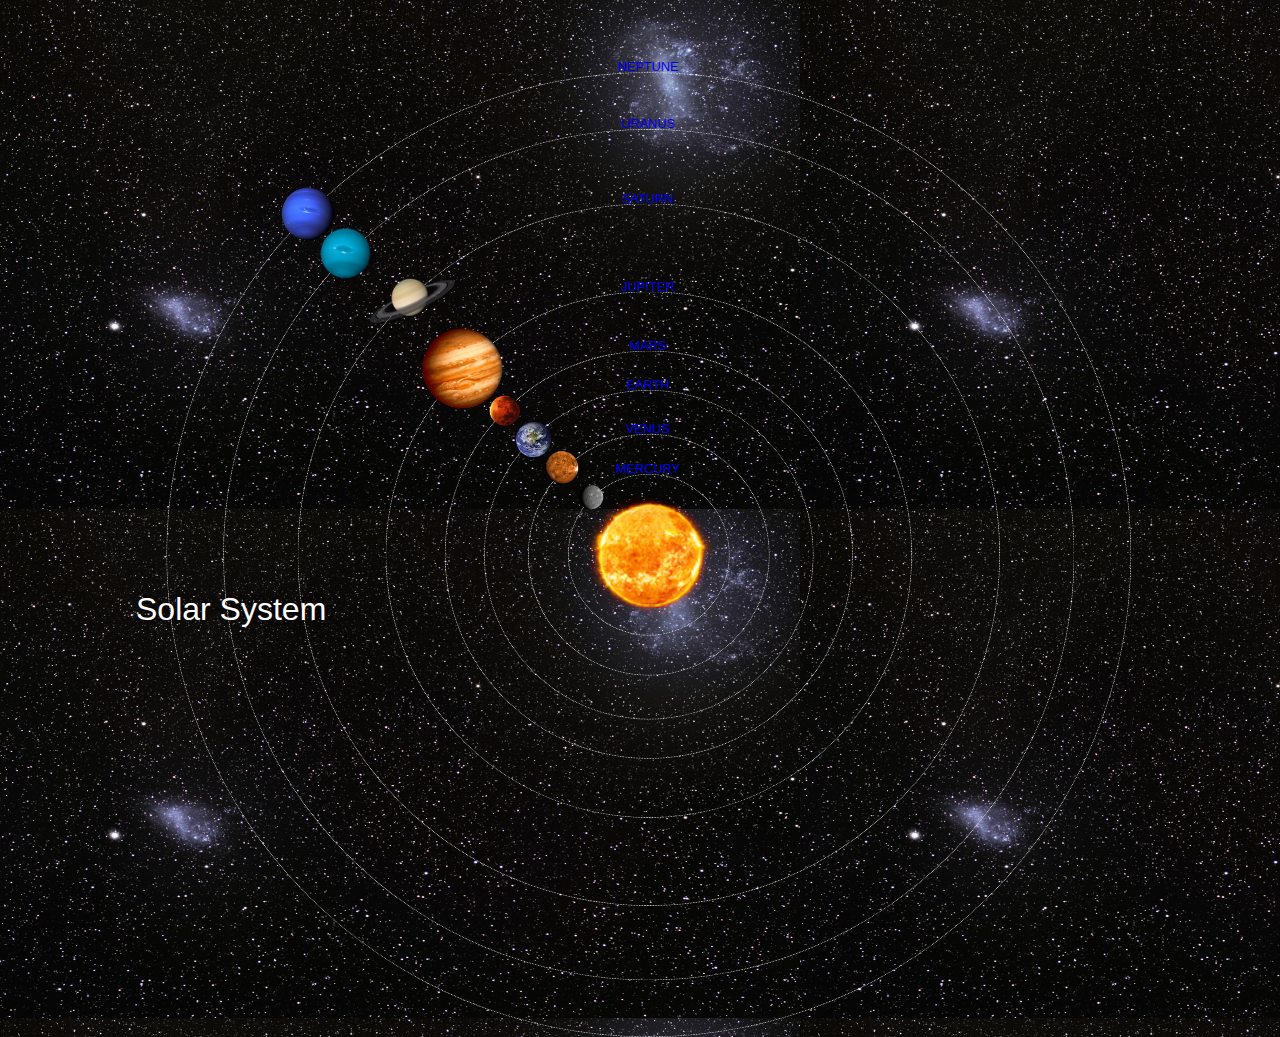
<file: index.html>
<!DOCTYPE html>
<html>
    <head>
        <title>Solar systemk</title>
        <link rel=stylesheet href=style.css>
    
    </head>
    <body>
        <div id="container">
            <h1>Solar System</h1>
            <a href="sun.html"><img src="images/sun.png" id="sun"/></a>
            
            <div id="neptune-orbit">
                <a href="neptune.html"><img src="images/neptune.png" id="neptune"></a>
            </div>
            <div id="neptune-label" class=label-box>
                <a href="neptune.html">NEPTUNE</a>
            </div>

            <div id="uranus-orbit">
                <a href="uranus.html"><img src="images/uranus.png" id="uranus"></a>
            </div>
            <div id="uranus-label" class=label-box>
                <a href="uranus.html">URANUS</a>
            </div>
            
            <div id="saturn-orbit">
                <a href="saturn.html"><img src="images/saturn.png" id="saturn"></a>
            </div>
            <div id="saturn-label" class=label-box>
                <a href="saturn.html">SATURN</a>
            </div>

            <div id="jupiter-orbit">
                <a href="jupiter.html"><img src="images/jupiter.png" id="jupiter"></a>
            </div>
            <div id="jupiter-label" class=label-box>
                <a href="jupiter.html">JUPITER</a>
            </div>

            <div id="mars-orbit">
                <a href="mars.html"><img src="images/mars.png" id="mars"></a>
            </div>
            <div id="mars-label" class=label-box>
                <a href="mars.html">MARS</a>
            </div>

            <div id="earth-orbit">
                <a href="earth.html"><img src="images/earth.png" id="earth"></a>
            </div>
            <div id="earth-label" class=label-box>
                <a href="earth.html">EARTH</a>
            </div>

            <div id="venus-orbit">
                <a href="venus.html"><img src="images/venus.png" id="venus"></a>
            </div>
            <div id="venus-label" class=label-box>
                <a href="venus.html">VENUS</a>
            </div>

            <div id="mercury-orbit">
                <a href="mercury.html"><img src="images/mercury.png" id="mercury"></a>
            </div>
            <div id="mercury-label" class=label-box>
                <a href="mercury.html">MERCURY</a>
            </div>

            
        </div>
       
    </body>
</html>
</file>
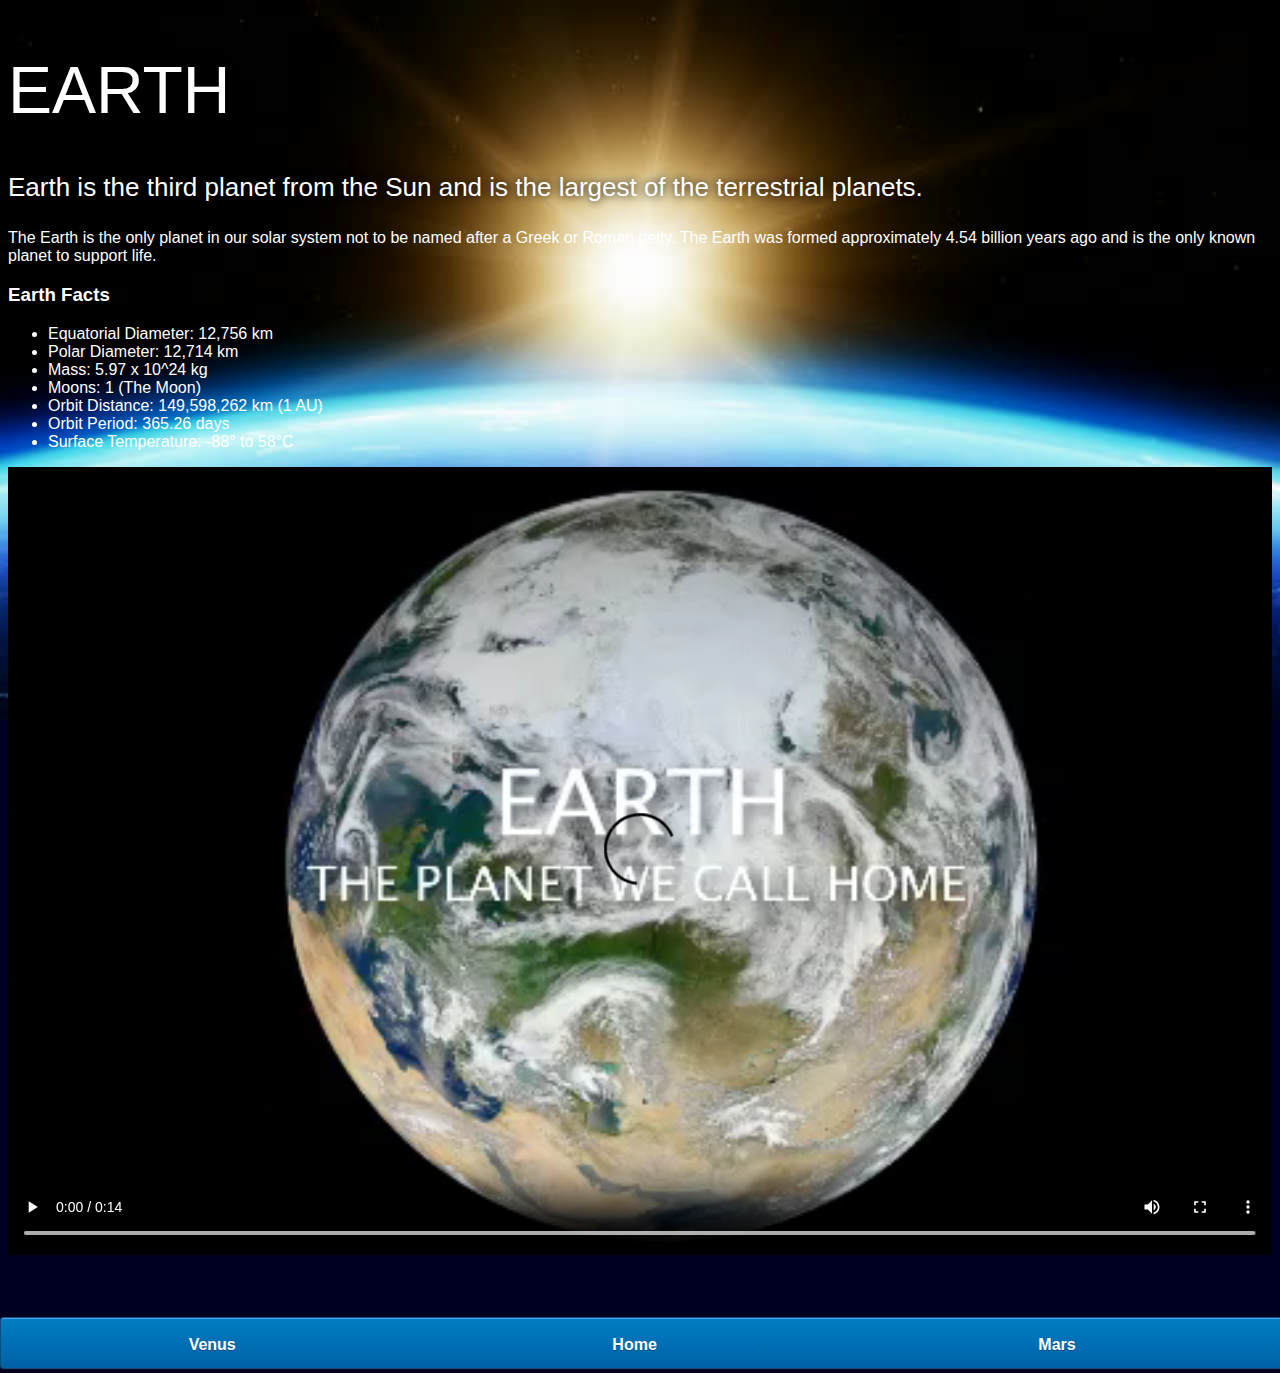
<file: earth.html>
<!DOCTYPE html>
<html>
    <head>
        <title>Solar systemk</title>
        <link rel=stylesheet href="style-pages.css">
    
    </head>
    <body>
        <div id="main">
            <div id="content">
                <h1>Earth</h1>
                <p class="intro">
                    Earth is the third planet from the Sun and is the largest of the terrestrial planets. 
                </p>             

                <p>
                    The Earth is the only planet in our solar system not to be named after a Greek or Roman deity. The Earth was formed approximately 4.54 billion years ago and is the only known planet to support life.
                </p>

                <h3>Earth Facts</h3>
                <ul>
                    <li>Equatorial Diameter:	12,756 km</li>
                    <li>Polar Diameter:	12,714 km</li>
                    <li>Mass:	5.97 x 10^24 kg</li>
                    <li>Moons:	1 (The Moon)</li>
                    <li>Orbit Distance:	149,598,262 km (1 AU)</li>
                    <li>Orbit Period:	365.26 days</li>
                    <li>Surface Temperature:	-88&deg; to 58&deg;C</li>
                </ul>
                <video id="video" controls>
                    <source src="videos/earth-video.mp4" type="video/mp4">
                </video>

            </div>

            <div id="tabs-bottom">
                <a href="venus.html">Venus</a>
                <a href="index.html">Home</a>
                <a href="mars.html">Mars</a>
            </div>
            
        </div>
       
    </body>
</html>
</file>
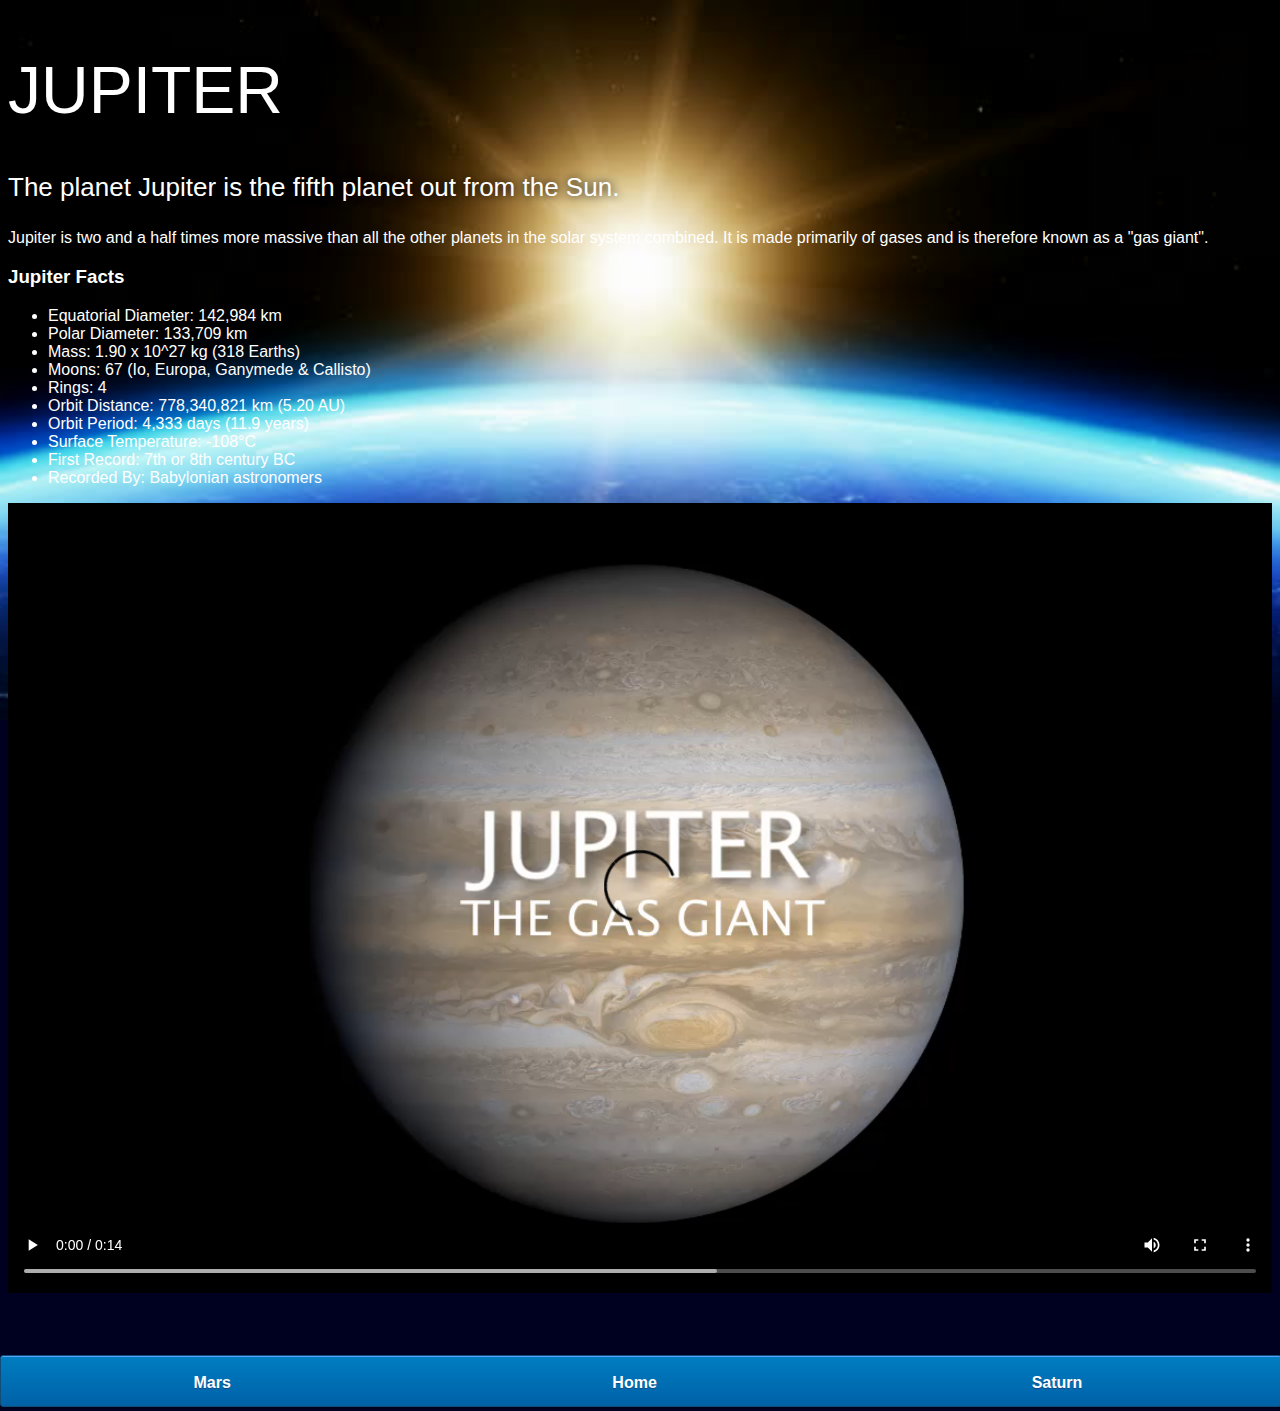
<file: jupiter.html>
<!DOCTYPE html>
<html>
    <head>
        <title>Solar systemk</title>
        <link rel=stylesheet href="style-pages.css">
    
    </head>
    <body>
        <div id="main">
            <div id="content">
                <h1>Jupiter</h1>
                <p class="intro">
                    The planet Jupiter is the fifth planet out from the Sun.
                </p>             

                <p>
                    Jupiter is two and a half times more massive than all the other planets in the solar system combined. It is made primarily of gases and is therefore known as a "gas giant".
                </p>

                <h3>Jupiter Facts</h3>
                <ul>
                    <li>Equatorial Diameter:	142,984 km</li>
                    <li>Polar Diameter:	133,709 km</li>
                    <li>Mass:	1.90 x 10^27 kg (318 Earths)</li>
                    <li>Moons:	67 (Io, Europa, Ganymede & Callisto)</li>
                    <li>Rings:	4</li>
                    <li>Orbit Distance:	778,340,821 km (5.20 AU)</li>
                    <li>Orbit Period:	4,333 days (11.9 years)</li>
                    <li>Surface Temperature:	-108&deg;C</li>
                    <li>First Record:	7th or 8th century BC</li>
                    <li>Recorded By:	Babylonian astronomers</li>
                </ul>
                <video id="video" controls>
                    <source src="videos/jupiter-video.mp4" type="video/mp4">
                </video>

            </div>

            <div id="tabs-bottom">
                <a href="mars.html">Mars</a>
                <a href="index.html">Home</a>
                <a href="saturn.html">Saturn</a>
            </div>
            
        </div>
       
    </body>
</html>
</file>
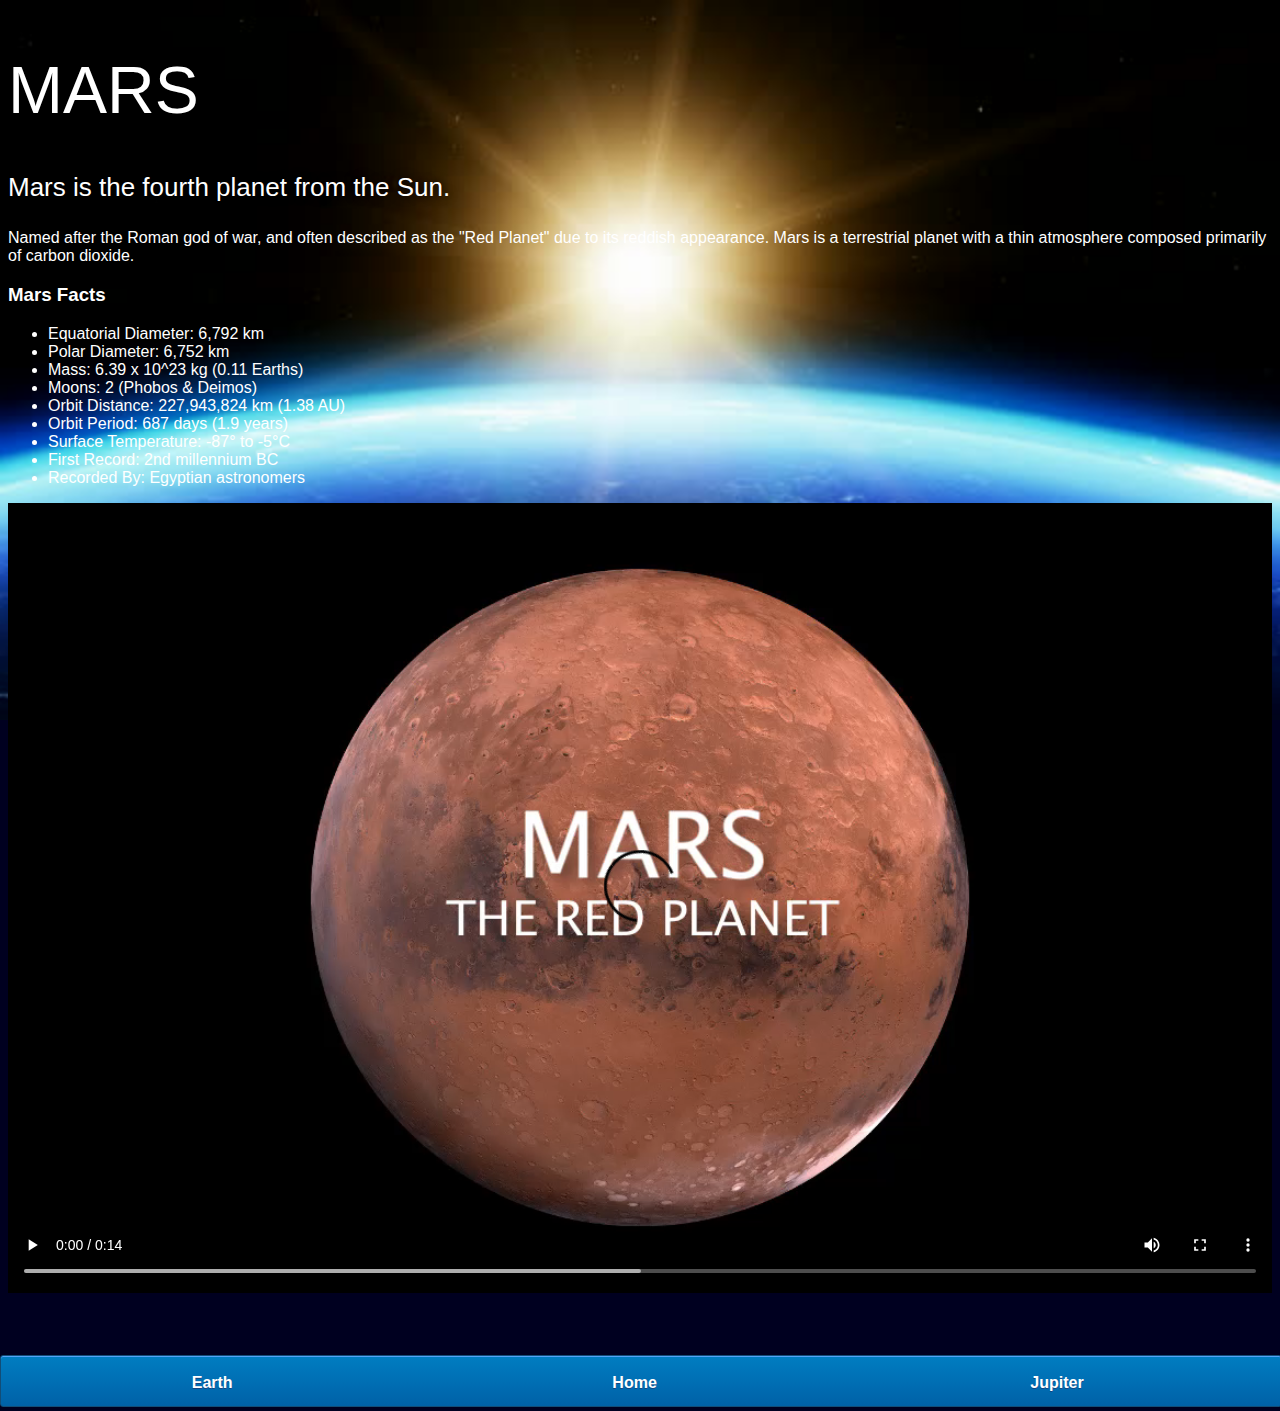
<file: mars.html>
<!DOCTYPE html>
<html>
    <head>
        <title>Solar systemk</title>
        <link rel=stylesheet href="style-pages.css">
    
    </head>
    <body>
        <div id="main">
            <div id="content">
                <h1>Mars</h1>
                <p class="intro">
                    Mars is the fourth planet from the Sun.  
                </p>             

                <p>
                    Named after the Roman god of war, and often described as the "Red Planet" due to its reddish appearance. Mars is a terrestrial planet with a thin atmosphere composed primarily of carbon dioxide.
                </p>

                <h3>Mars Facts</h3>
                <ul>
                    <li>Equatorial Diameter:	6,792 km</li>
                    <li>Polar Diameter:	6,752 km</li>
                    <li>Mass:	6.39 x 10^23 kg (0.11 Earths)</li>
                    <li>Moons:	2 (Phobos & Deimos)</li>
                    <li>Orbit Distance:	227,943,824 km (1.38 AU)</li>
                    <li>Orbit Period:	687 days (1.9 years)</li>
                    <li>Surface Temperature:	-87&deg; to -5&deg;C</li>
                    <li>First Record:	2nd millennium BC</li>
                    <li>Recorded By:	Egyptian astronomers</li>
                </ul>
                <video id="video" controls>
                    <source src="videos/mars-video.mp4" type="video/mp4">
                </video>

            </div>

            <div id="tabs-bottom">
                <a href="earth.html">Earth</a>
                <a href="index.html">Home</a>
                <a href="jupiter.html">Jupiter</a>
            </div>
            
        </div>
       
    </body>
</html>
</file>
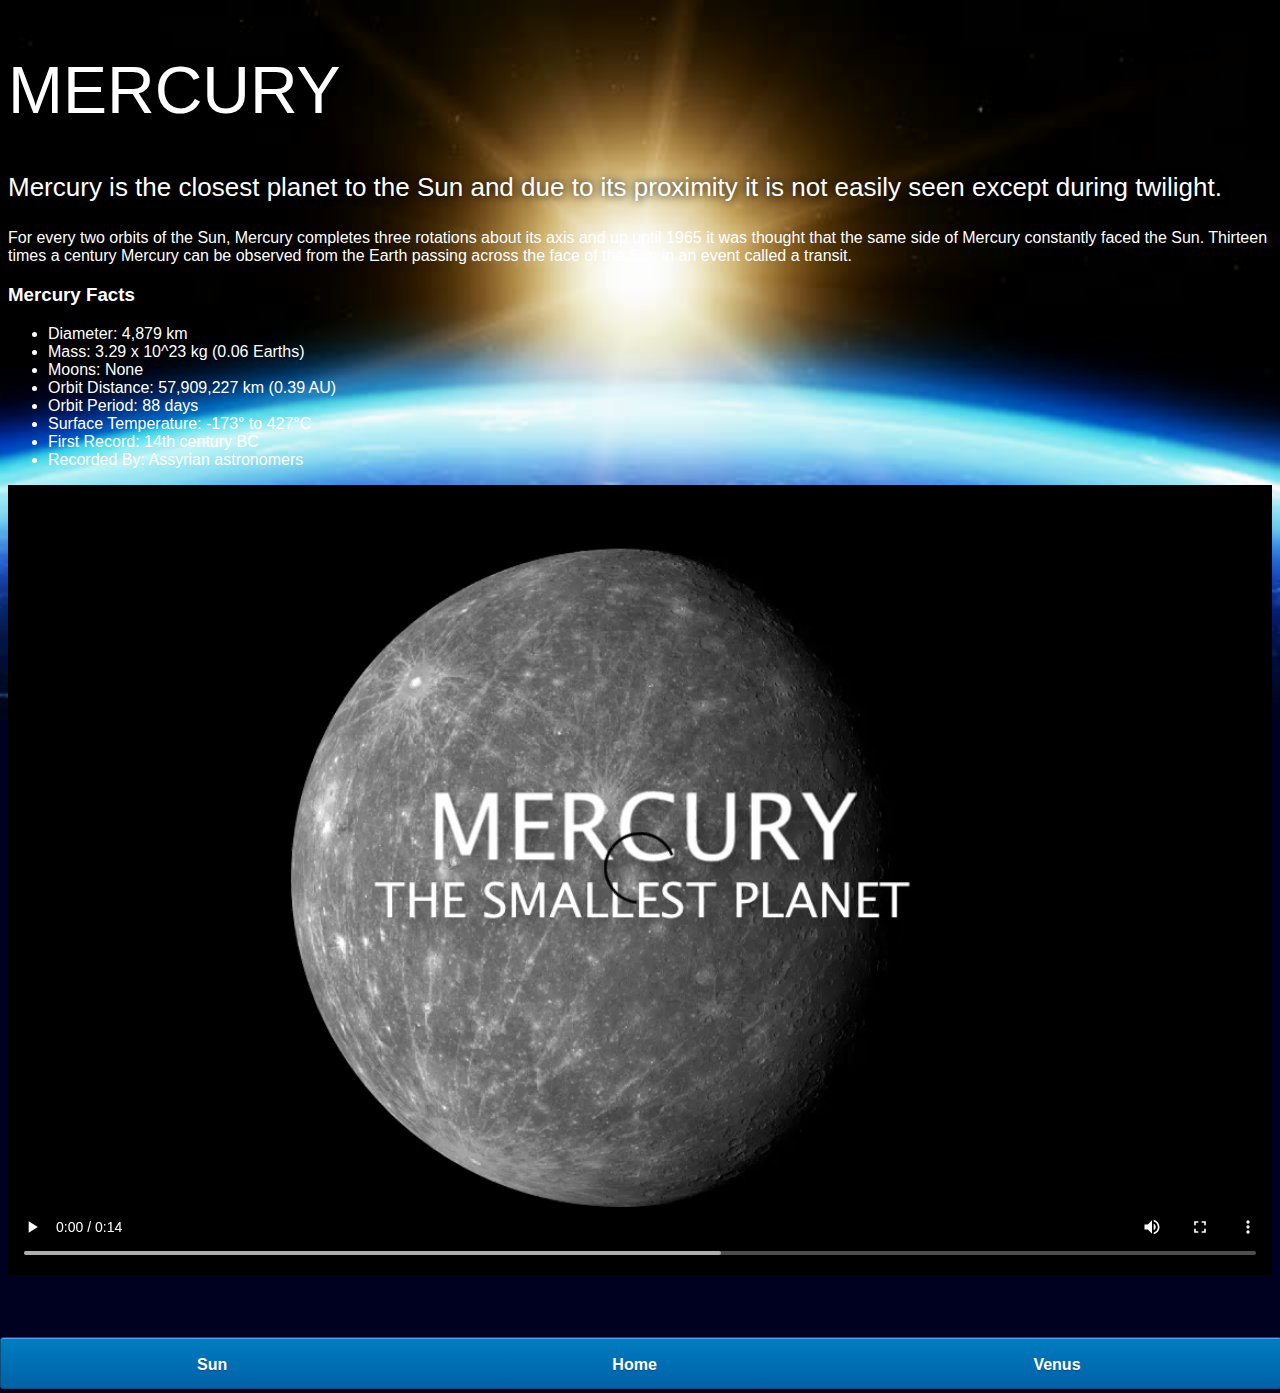
<file: mercury.html>
<!DOCTYPE html>
<html>
    <head>
        <title>Solar systemk</title>
        <link rel=stylesheet href="style-pages.css">
    
    </head>
    <body>
        <div id="main">
            <div id="content">
                <h1>Mercury</h1>
                <p class="intro">
                    Mercury is the closest planet to the Sun and due to its proximity it is not easily seen except during twilight. 
                </p>             

                <p>
                    For every two orbits of the Sun, Mercury completes three rotations about its axis and up until 1965 it was thought that the same side of Mercury constantly faced the Sun. Thirteen times a century Mercury can be observed from the Earth passing across the face of the Sun in an event called a transit.
                </p>

                <h3>Mercury Facts</h3>
                <ul>
                    <li>Diameter:	4,879 km</li>
                    <li>Mass:	3.29 x 10^23 kg (0.06 Earths)</li>
                    <li>Moons:	None</li>
                    <li>Orbit Distance:	57,909,227 km (0.39 AU)</li>
                    <li>Orbit Period:	88 days</li>
                    <li>Surface Temperature:	-173&deg; to 427&deg;C</li>
                    <li>First Record:	14th century BC</li>
                    <li>Recorded By:	Assyrian astronomers</li>
                </ul>
                <video id="video" controls>
                    <source src="videos/mercury-video.mp4" type="video/mp4">
                </video>

            </div>

            <div id="tabs-bottom">
                <a href="sun.html">Sun</a>
                <a href="index.html">Home</a>
                <a href="venus.html">Venus</a>
            </div>
            
        </div>
       
    </body>
</html>
</file>
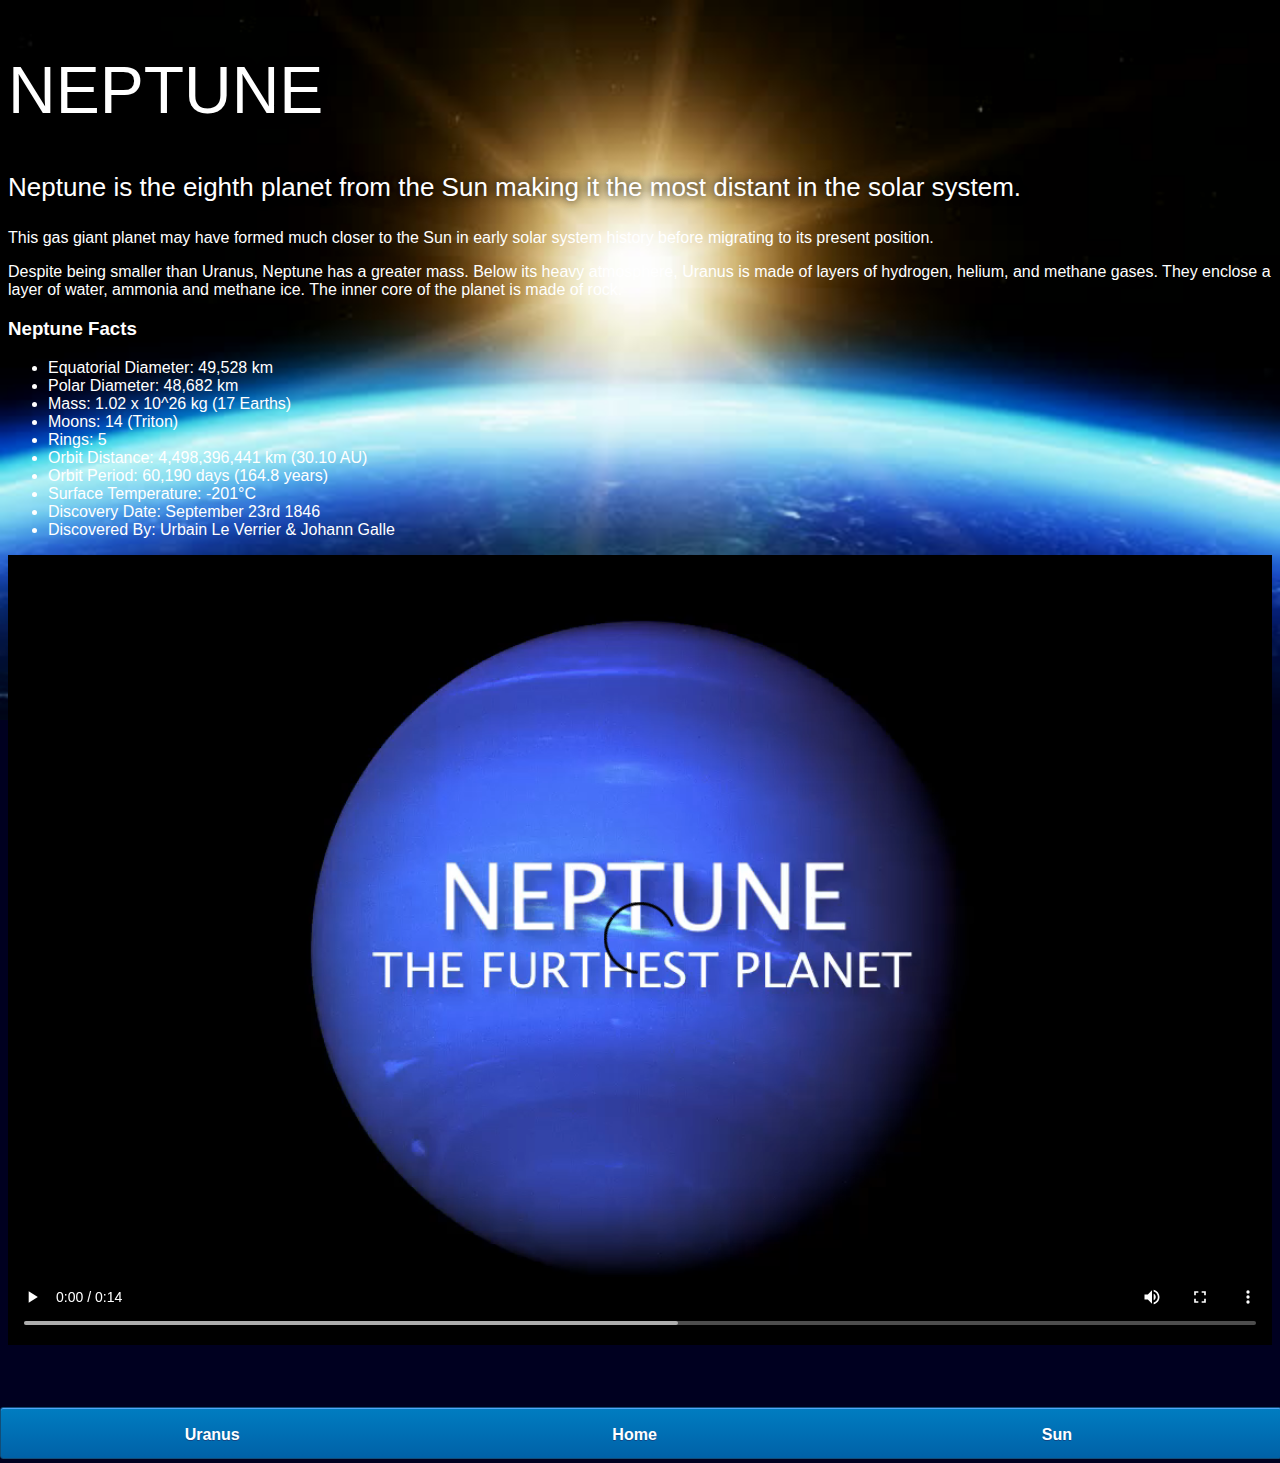
<file: neptune.html>
<!DOCTYPE html>
<html>
    <head>
        <title>Solar systemk</title>
        <link rel=stylesheet href="style-pages.css">
    
    </head>
    <body>
        <div id="main">
            <div id="content">
                <h1>Neptune</h1>
                <p class="intro">
                    Neptune is the eighth planet from the Sun making it the most distant in the solar system. 
                </p>             
                <p>
                    This gas giant planet may have formed much closer to the Sun in early solar system history before migrating to its present position.</p>

                <p>Despite being smaller than Uranus, Neptune has a greater mass. Below its heavy atmosphere, Uranus is made of layers of hydrogen, helium, and methane gases. They enclose a layer of water, ammonia and methane ice. The inner core of the planet is made of rock.</p>

                <h3>Neptune Facts</h3>
                <ul>
                    <li>Equatorial Diameter:	49,528 km</li>
                    <li>Polar Diameter:	48,682 km</li>
                    <li>Mass:	1.02 x 10^26 kg (17 Earths)</li>
                    <li>Moons:	14 (Triton)</li>
                    <li>Rings:	5</li>
                    <li>Orbit Distance:	4,498,396,441 km (30.10 AU)</li>
                    <li>Orbit Period:	60,190 days (164.8 years)</li>
                    <li>Surface Temperature:	-201&deg;C</li>
                    <li>Discovery Date:	September 23rd 1846</li>
                    <li>Discovered By:	Urbain Le Verrier & Johann Galle</li>
                </ul>

                <video id="video" controls>
                    <source src="videos/neptune-video.mp4" type="video/mp4">
                </video>

            </div>

            <div id="tabs-bottom">
                <a href="uranus.html">Uranus</a>
                <a href="index.html">Home</a>
                <a href="sun.html">Sun</a>
            </div>
            
        </div>
       
    </body>
</html>
</file>
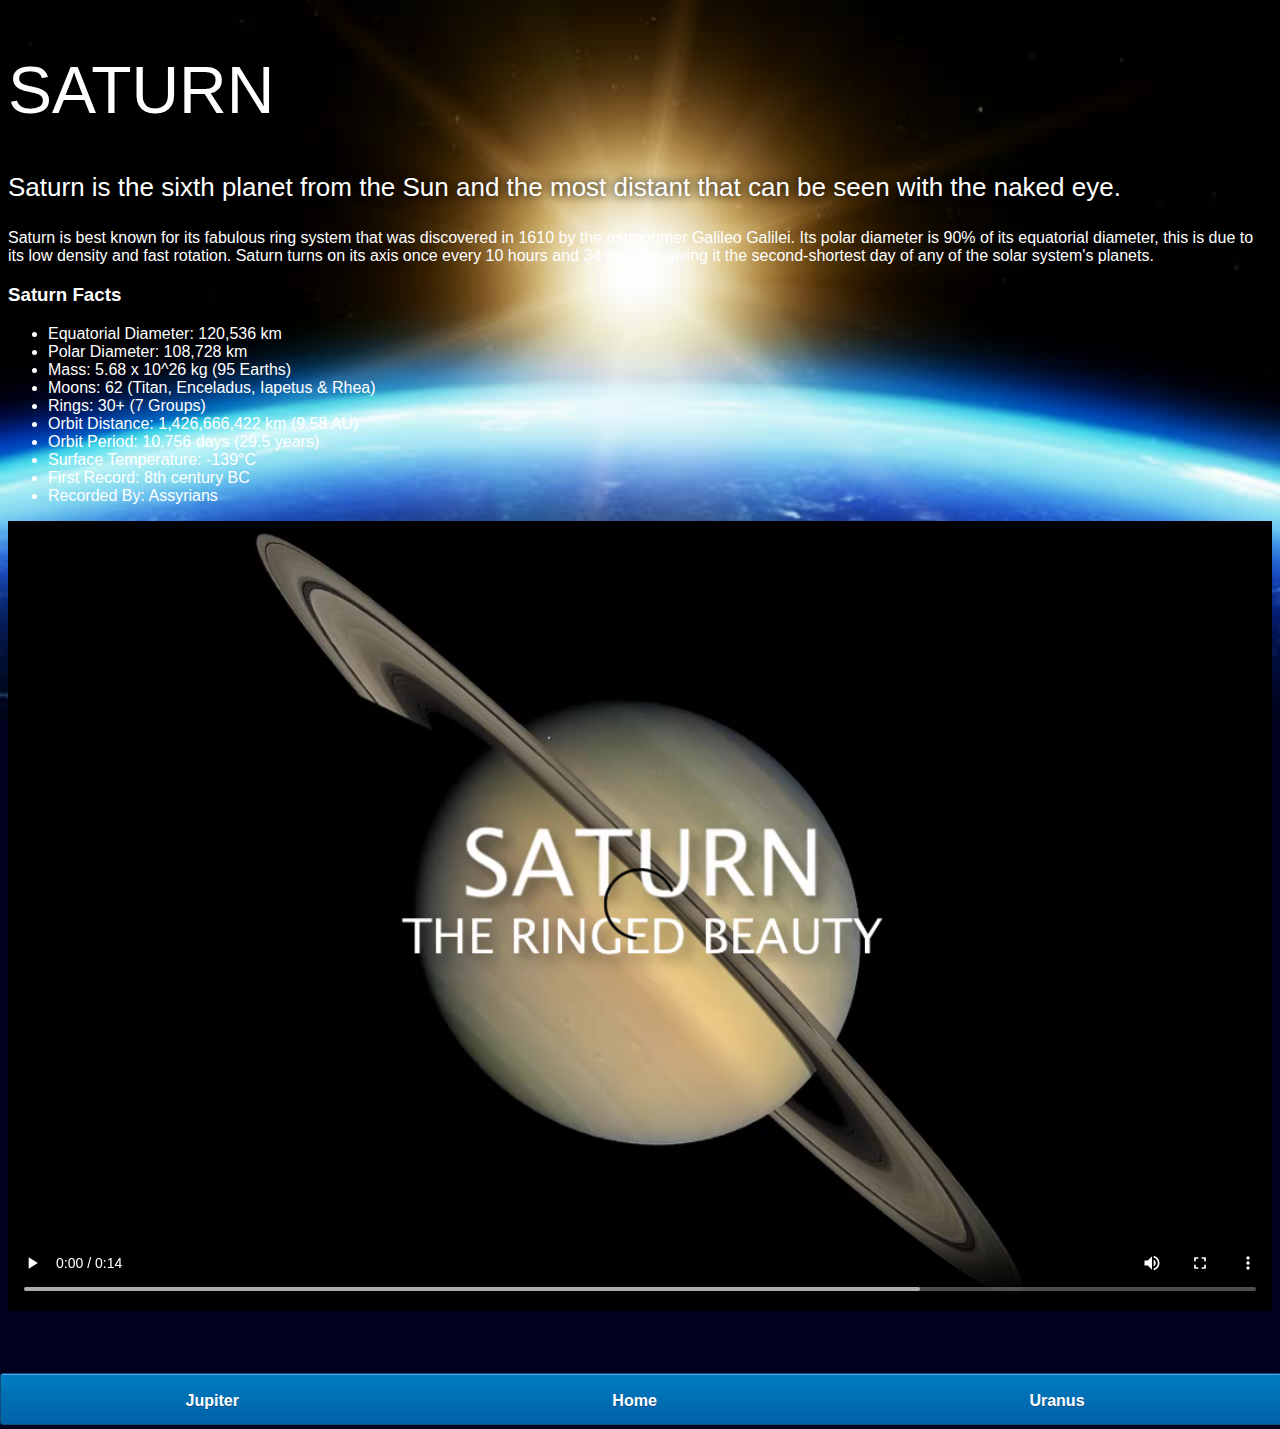
<file: saturn.html>
<!DOCTYPE html>
<html>
    <head>
        <title>Solar systemk</title>
        <link rel=stylesheet href="style-pages.css">
    
    </head>
    <body>
        <div id="main">
            <div id="content">
                <h1>Saturn</h1>
                <p class="intro">
                    Saturn is the sixth planet from the Sun and the most distant that can be seen with the naked eye.
                </p>             

                <p>
                    Saturn is best known for its fabulous ring system that was discovered in 1610 by the astronomer Galileo Galilei. Its polar diameter is 90% of its equatorial diameter, this is due to its low density and fast rotation. Saturn turns on its axis once every 10 hours and 34 minutes giving it the second-shortest day of any of the solar system's planets.
                </p>

                <h3>Saturn Facts</h3>
                <ul>
                    <li>Equatorial Diameter:	120,536 km</li>
                    <li>Polar Diameter:	108,728 km</li>
                    <li>Mass:	5.68 x 10^26 kg (95 Earths)</li>
                    <li>Moons:	62 (Titan, Enceladus, Iapetus & Rhea)</li>
                    <li>Rings:	30+ (7 Groups)</li>
                    <li>Orbit Distance:	1,426,666,422 km (9.58 AU)</li>
                    <li>Orbit Period:	10,756 days (29.5 years)</li>
                    <li>Surface Temperature:	-139&deg;C</li>
                    <li>First Record:	8th century BC</li>
                    <li>Recorded By:	Assyrians</li>
                </ul>
                <video id="video" controls>
                    <source src="videos/saturn-video.mp4" type="video/mp4">
                </video>

            </div>

            <div id="tabs-bottom">
                <a href="jupiter.html">Jupiter</a>
                <a href="index.html">Home</a>
                <a href="uranus.html">Uranus</a>
            </div>
            
        </div>
       
    </body>
</html>
</file>
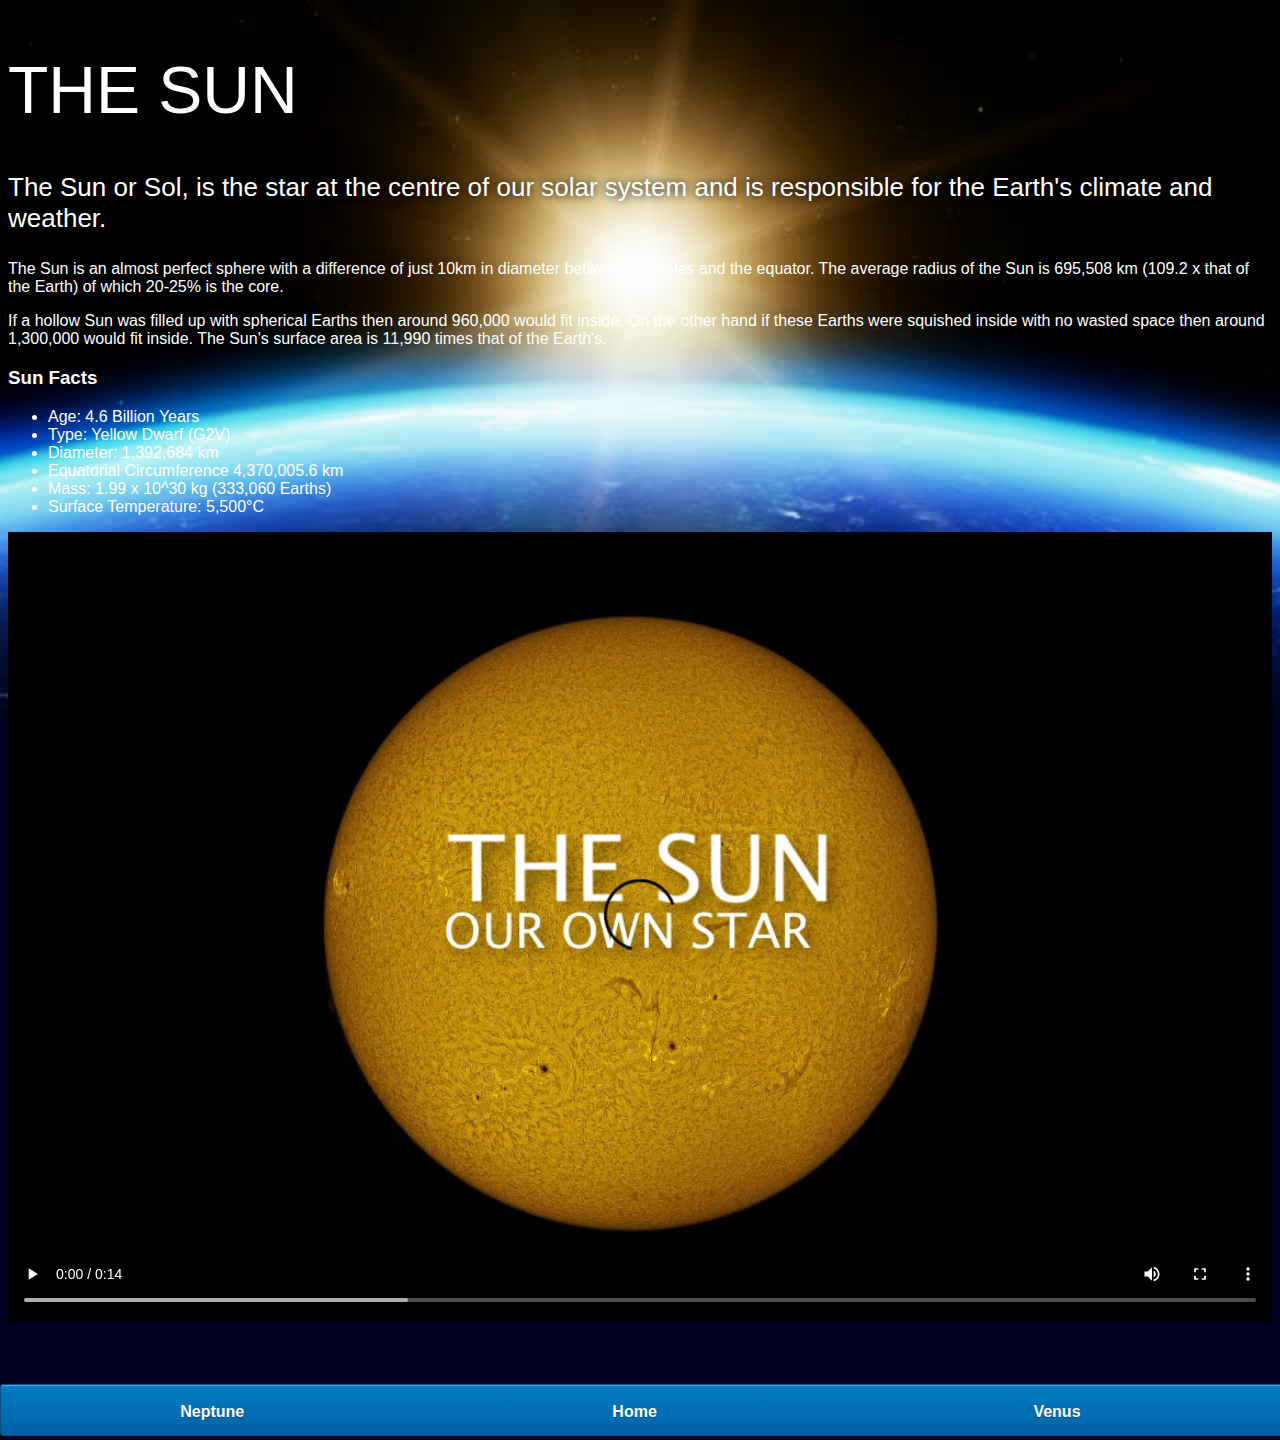
<file: sun.html>
<!DOCTYPE html>
<html>
    <head>
        <title>Solar systemk</title>
        <link rel=stylesheet href="style-pages.css">
    
    </head>
    <body>
        <div id="main">
            <div id="content">
                <h1>The Sun</h1>
                <p class="intro">
                    The Sun or Sol, is the star at the centre of our solar system and is responsible for the Earth's climate and weather. 
                </p>             

                <p>
                    The Sun is an almost perfect sphere with a difference of just 10km in diameter between the poles and the equator. The average radius of the Sun is 695,508 km (109.2 x that of the Earth) of which 20-25% is the core.
                </p>
                <p>
                    If a hollow Sun was filled up with spherical Earths then around 960,000 would fit inside. On the other hand if these Earths were squished inside with no wasted space then around 1,300,000 would fit inside. The Sun's surface area is 11,990 times that of the Earth's.
                </p>

                <h3>Sun Facts</h3>
                <ul>
                    <li>Age:	4.6 Billion Years</li>
                    <li>Type:	Yellow Dwarf (G2V)</li>
                    <li>Diameter:	1,392,684 km</li>
                    <li>Equatorial Circumference	4,370,005.6 km</li>
                    <li>Mass:	1.99 x 10^30 kg (333,060 Earths)</li>
                    <li>Surface Temperature:	5,500°C</li>
                </ul> 

                <video id="video" controls>
                    <source src="videos/sun-video.mp4" type=video/mp4>
                </video>
            </div>

            <div id="tabs-bottom">
                <a href="neptune.html">Neptune</a>
                <a href="index.html">Home</a>
                <a href="venus.html">Venus</a>
            </div>
            
        </div>
       
    </body>
</html>
</file>
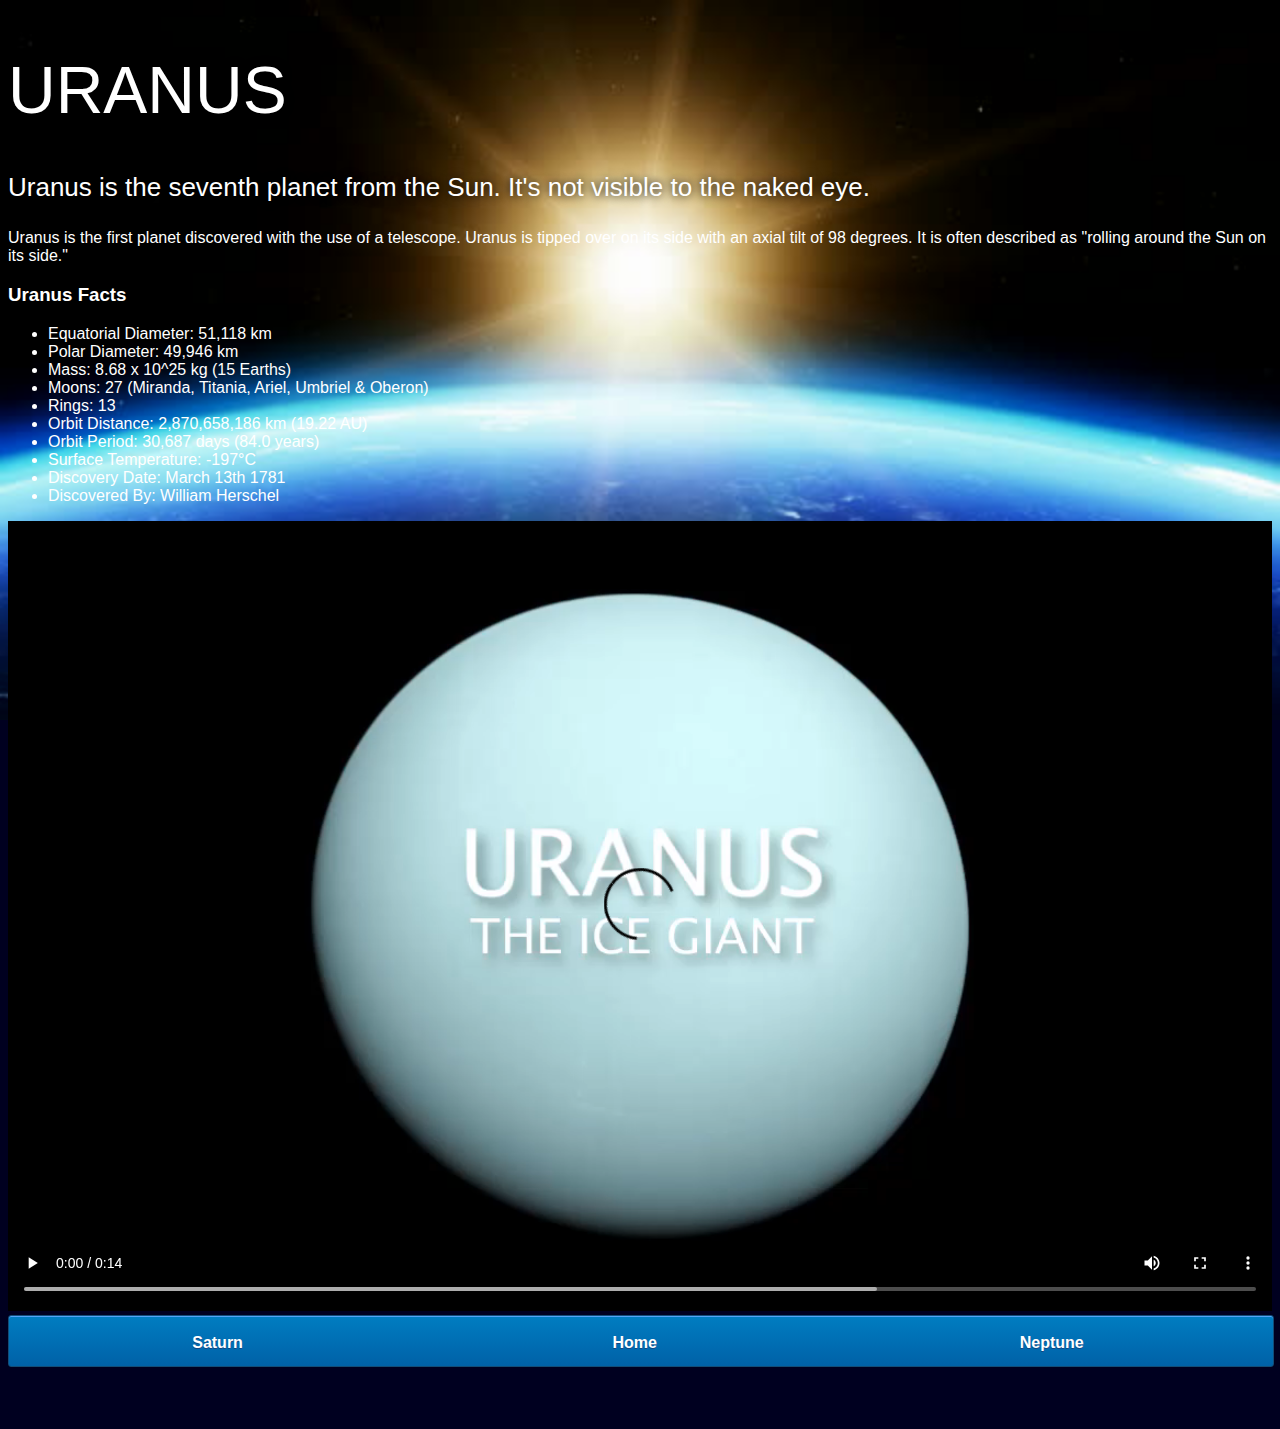
<file: uranus.html>
<!DOCTYPE html>
<html>
    <head>
        <title>Solar systemk</title>
        <link rel=stylesheet href="style-pages.css">
    
    </head>
    <body>
        <div id="main">
            <div id="content">
                <h1>Uranus</h1>
                <p class="intro">
                    Uranus is the seventh planet from the Sun. It's not visible to the naked eye.
                </p>             

                <p>
                    Uranus is the first planet discovered with the use of a telescope. Uranus is tipped over on its side with an axial tilt of 98 degrees. It is often described as "rolling around the Sun on its side."
                </p>

                <h3>Uranus Facts</h3>
                <ul>
                    <li>Equatorial Diameter:	51,118 km</li>
                    <li>Polar Diameter:	49,946 km</li>
                    <li>Mass:	8.68 x 10^25 kg (15 Earths)</li>
                    <li>Moons:	27 (Miranda, Titania, Ariel, Umbriel & Oberon)</li>
                    <li>Rings:	13</li>
                    <li>Orbit Distance:	2,870,658,186 km (19.22 AU)</li>
                    <li>Orbit Period:	30,687 days (84.0 years)</li>
                    <li>Surface Temperature:	-197&deg;C</li>
                    <li>Discovery Date:	March 13th 1781</li>
                    <li>Discovered By:	William Herschel</li>
                </ul>
                <video id="video" controls>
                    <source src="videos/uranus-video.mp4" type="video/mp4">
                </video>

                <div id="tabs-bottom">
                <a href="saturn.html">Saturn</a>
                <a href="index.html">Home</a>
                <a href="neptune.html">Neptune</a>
            </div>
            
        </div>
       
    </body>
</html>
</file>
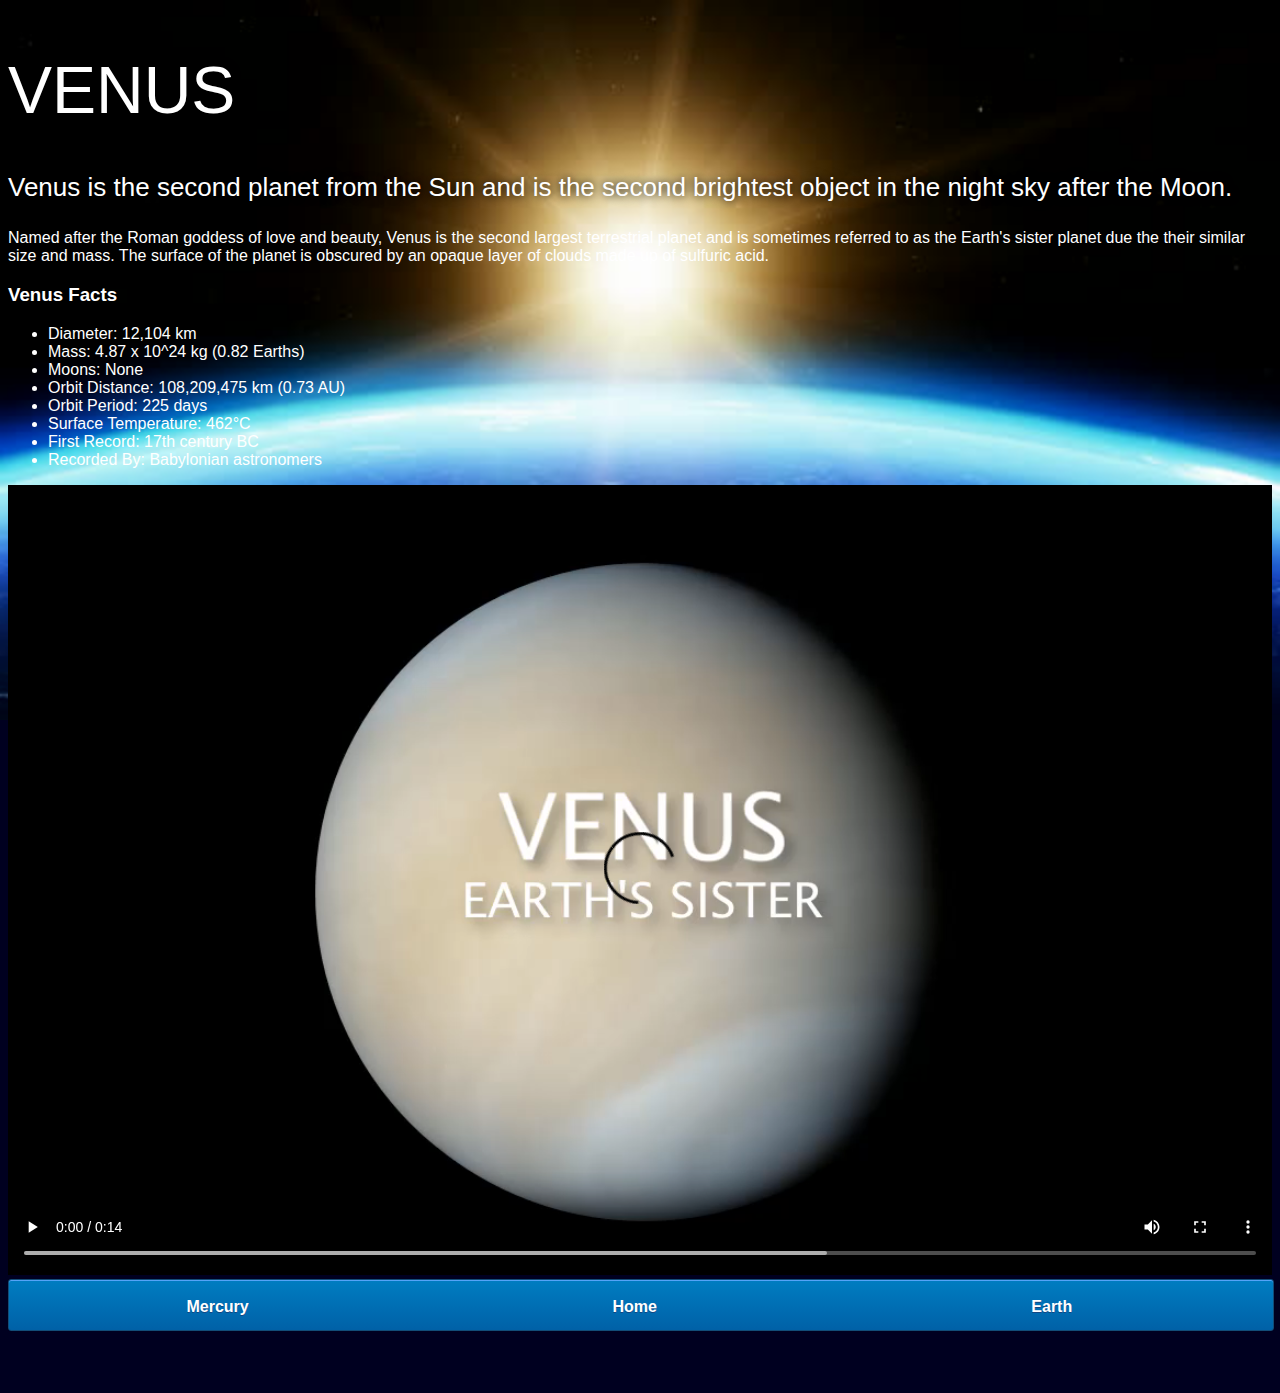
<file: venus.html>
<!DOCTYPE html>
<html>
    <head>
        <title>Solar systemk</title>
        <link rel=stylesheet href="style-pages.css">
    
    </head>
    <body>
        <div id="main">
            <div id="content">
                <h1>Venus</h1>
                <p class="intro">
                    Venus is the second planet from the Sun and is the second brightest object in the night sky after the Moon. 
                </p>             

                <p>
                    Named after the Roman goddess of love and beauty, Venus is the second largest terrestrial planet and is sometimes referred to as the Earth's sister planet due the their similar size and mass. The surface of the planet is obscured by an opaque layer of clouds made up of sulfuric acid.
                </p>

                <h3>Venus Facts</h3>
                <ul>
                    <li>Diameter:	12,104 km</li>
                    <li>Mass:	4.87 x 10^24 kg (0.82 Earths)</li>
                    <li>Moons:	None</li>
                    <li>Orbit Distance:	108,209,475 km (0.73 AU)</li>
                    <li>Orbit Period:	225 days</li>
                    <li>Surface Temperature:	462&deg;C</li>
                    <li>First Record:	17th century BC</li>
                    <li>Recorded By:	Babylonian astronomers</li>
                </ul>
                <video id="video" controls>
                    <source src="videos/venus-video.mp4" type="video/mp4">
                </video>

                <div id="tabs-bottom">
                <a href="mercury.html">Mercury</a>
                <a href="index.html">Home</a>
                <a href="earth.html">Earth</a>
            </div>
            
        </div>
       
    </body>
</html>
</file>
<file: style-pages.css>
body{
    margin: 0;
    padding:0;
    width: 100%;
    background-color: #000020;
    font-family: sans-serif;
    background-image: url(images/earth-sunrise.jpg);
    background-repeat: no-repeat;
    background-size: 100%;
    color: #ffffff;
}

h1{
    font-weight: 100;
    font-size: 66px;
    text-shadow: 0 0 10px #000000;
    text-transform: uppercase;
}

p.intro{
    font-size: 26px;
    font-weight: 200;
    text-shadow: 0 0 10px #000000;
}

#content{
    margin-bottom: 50px;
    padding: 8px;
}

#video{
    width: 100%;
}

/*==================== BOTTOM TABS ====================*/
#tabs-bottom{
    position: 0;
    bottom: 0;
    left: 0;
    z-index: 500;
    display: inline-block;
    width: 100%;
    height: 50px;

    box-shadow: inset 0px 1px 0px 0px #54a3f7;
    background: linear-gradient(#007dc1, #0061a7);
    border-radius: 3px;
    border: 1px solid #124d77;
}
#tabs-bottom a{
    float:left;
    display: block;
    width:33%;
    height: 35px;
    font-weight: 700;
    color:white;
    text-align: center;
    text-decoration: none;
    text-shadow: 0px 1px 0px #154682;
    padding-top: 18px;
}
</file>
